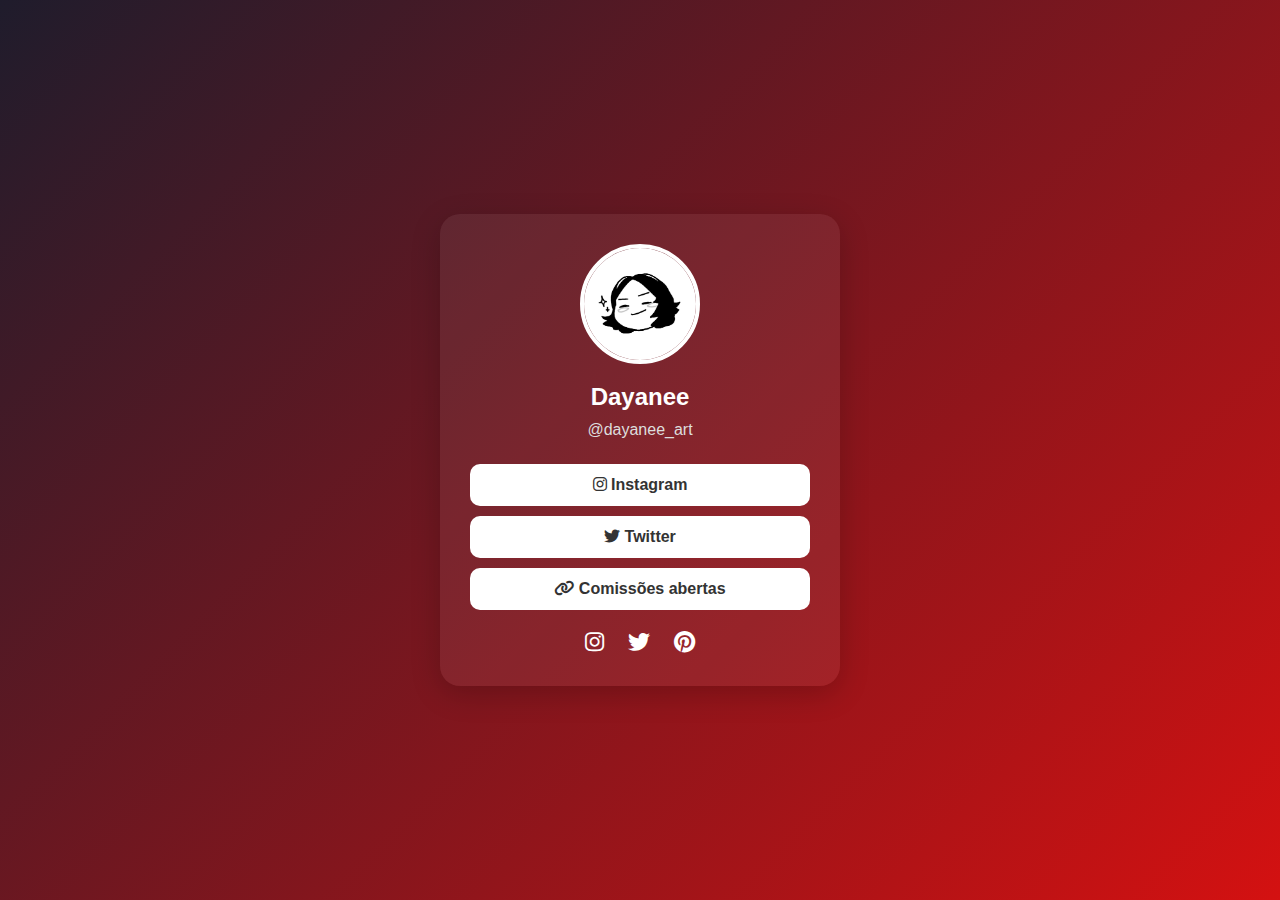
<file: index.html>
<!DOCTYPE html>
<html lang="pt-br">
<head>
  <meta charset="UTF-8">
  <meta name="viewport" content="width=device-width, initial-scale=1.0">
  <title>Meu Linktree</title>

  <!-- Ícones do Font Awesome -->
  <link rel="stylesheet" href="https://cdnjs.cloudflare.com/ajax/libs/font-awesome/6.5.0/css/all.min.css">
  
  <link rel="stylesheet" href="./css/styles.css">
</head>
<body>

  <div class="container">
    <img src="./imagens/daiane_pfp.jpeg" alt="Minha foto" class="profile-img">
    <h1>Dayanee</h1>
    <p>@dayanee_art</p>

    <div class="links">
      <a href="https://www.instagram.com/dayanee_art/" target="_blank"><i class="fab fa-instagram"></i> Instagram</a>
      <a href="https://x.com/dayanee_art" target="_blank"><i class="fab fa-twitter"></i> Twitter</a>
      <a href="./comissões.html" target="_blank"><i class="fas fa-link"></i> Comissões abertas</a>

    </div>
    
    <div class="socials">
      <a href="https://instagram.com/seu_usuario" target="_blank"><i class="fab fa-instagram"></i></a>
      <a href="https://twitter.com/seu_usuario" target="_blank"><i class="fab fa-twitter"></i></a>
      <a href="#"><i class="fab fa-pinterest"></i></a>
    </div>
  </div>

  <script src="javascript/operation.js"></script>
</body>
</html>
</file>
<file: css/styles.css>
* {
    margin: 0;
    padding: 0;
    box-sizing: border-box;
    font-family: 'Segoe UI', sans-serif;
  }
  
  body {
    background: linear-gradient(135deg, #1f1c2c, #d41111);
    min-height: 100vh;
    display: flex;
    justify-content: center;
    align-items: center;
    padding: 20px;
  }
  
  .container {
    background-color: #ffffff10;
    border-radius: 20px;
    padding: 30px;
    max-width: 400px;
    width: 100%;
    text-align: center;
    box-shadow: 0 8px 30px rgba(0,0,0,0.2);
  }
  
  .profile-img {
    width: 120px;
    height: 120px;
    border-radius: 50%;
    object-fit: cover;
    border: 4px solid white;
    margin-bottom: 15px;
  }
  
  h1 {
    color: white;
    font-size: 24px;
    margin-bottom: 10px;
  }
  
  p {
    color: #ddd;
    margin-bottom: 25px;
  }
  
  .links a {
    display: block;
    background-color: white;
    color: #333;
    text-decoration: none;
    margin: 10px 0;
    padding: 12px;
    border-radius: 10px;
    font-weight: bold;
    transition: 0.3s;
  }
  
  .links a:hover {
    background-color: #333;
    color: white;
  }
  
  .socials {
    margin-top: 20px;
  }
  
  .socials a {
    color: white;
    margin: 0 10px;
    font-size: 22px;
    transition: 0.3s;
  }
  
  .socials a:hover {
    color: #ffcc00;
  }
  
  @media (max-width: 480px) {
    .container {
      padding: 20px;
    }
  
    .profile-img {
      width: 100px;
      height: 100px;
    }
  
    h1 {
      font-size: 20px;
    }
  }

  .credit {
    position: fixed;
    bottom: 10px;
    right: 10px;
    color: #ffffff;
    font-size: 12px;
    font-family: sans-serif;
  }
</file>
